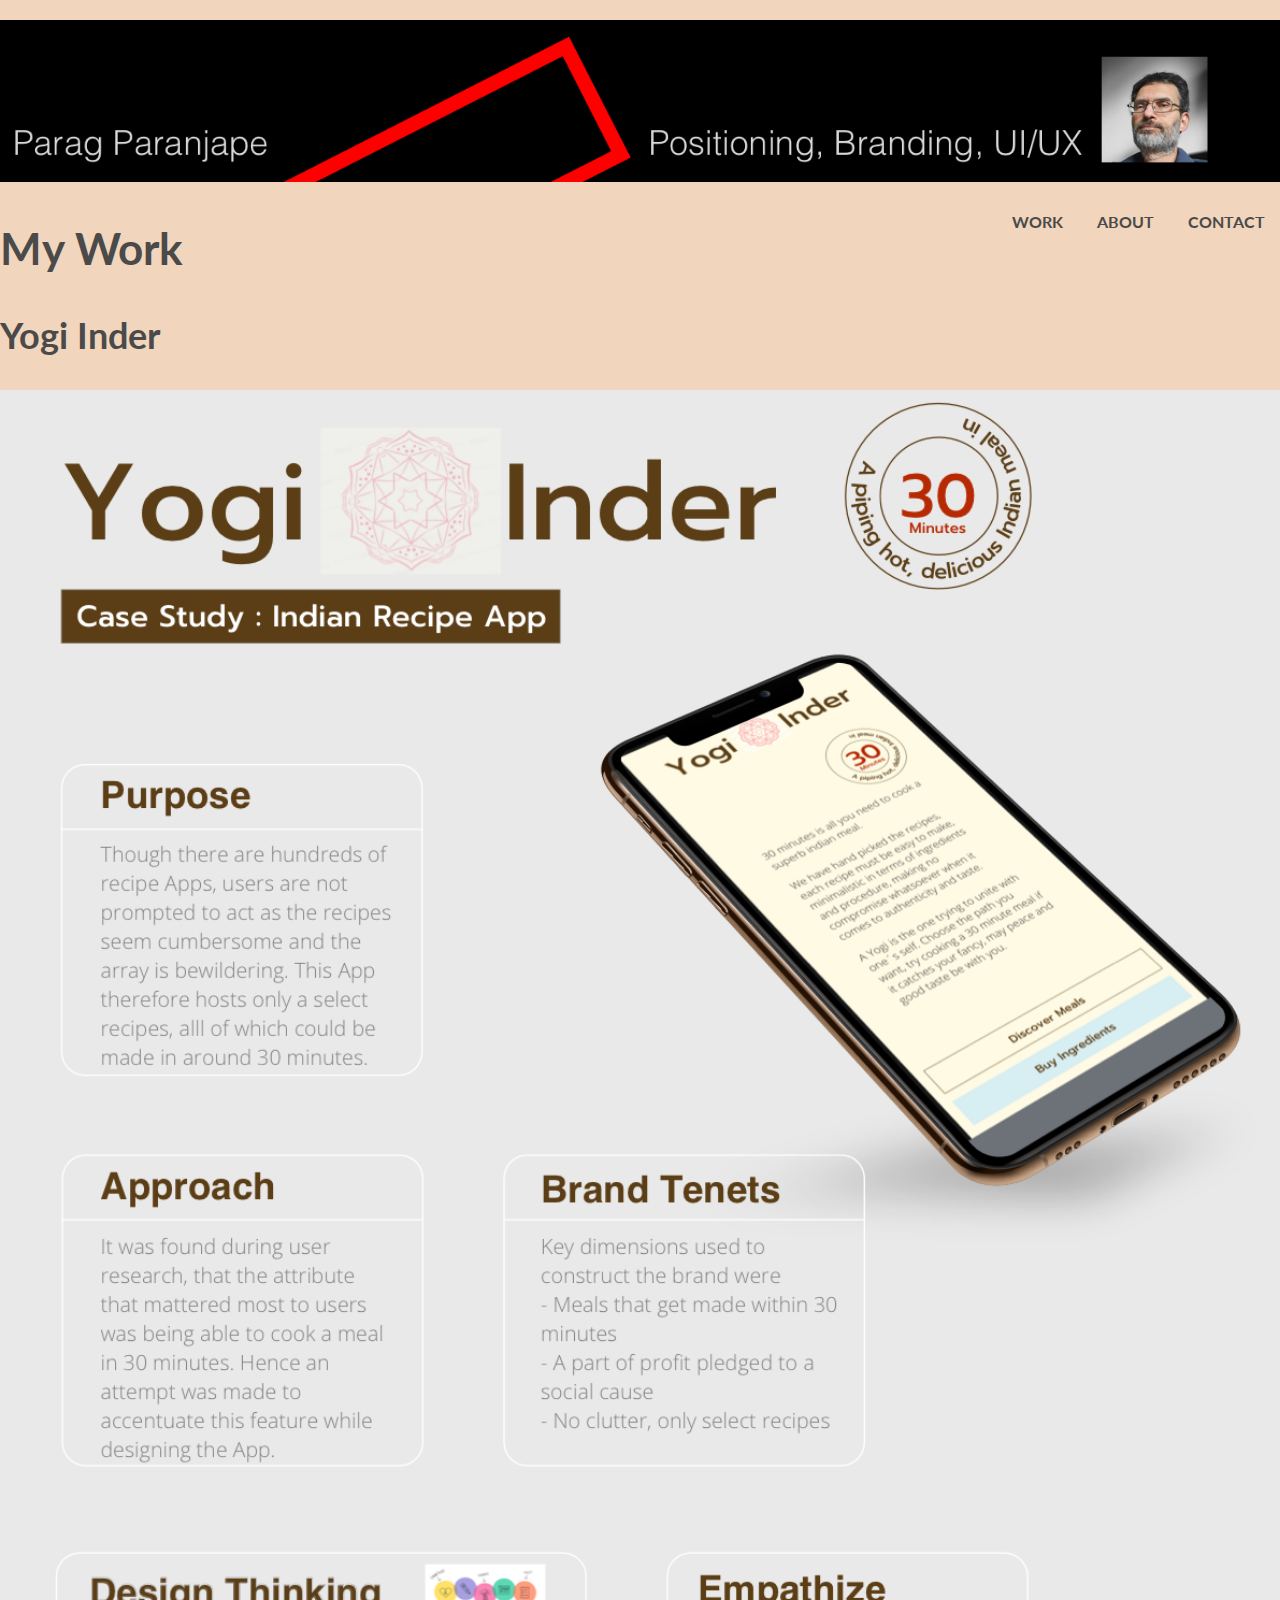
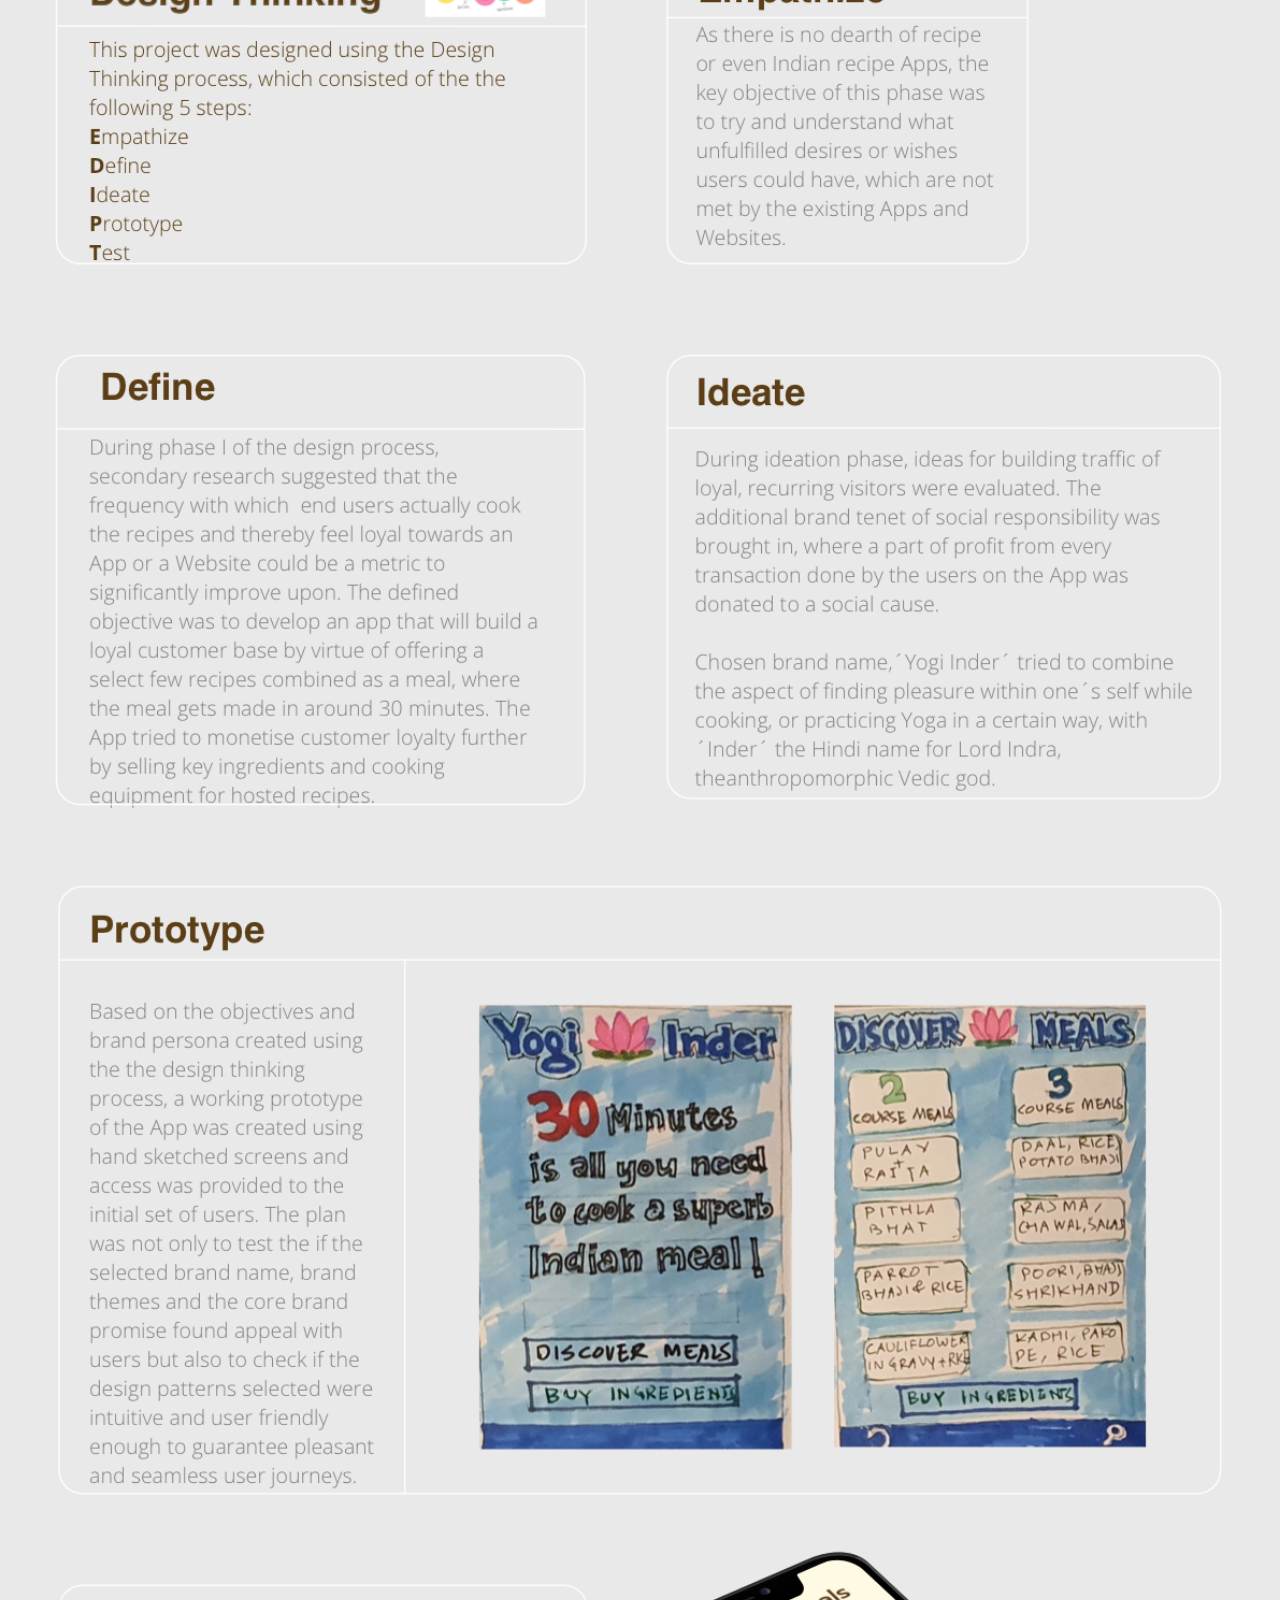
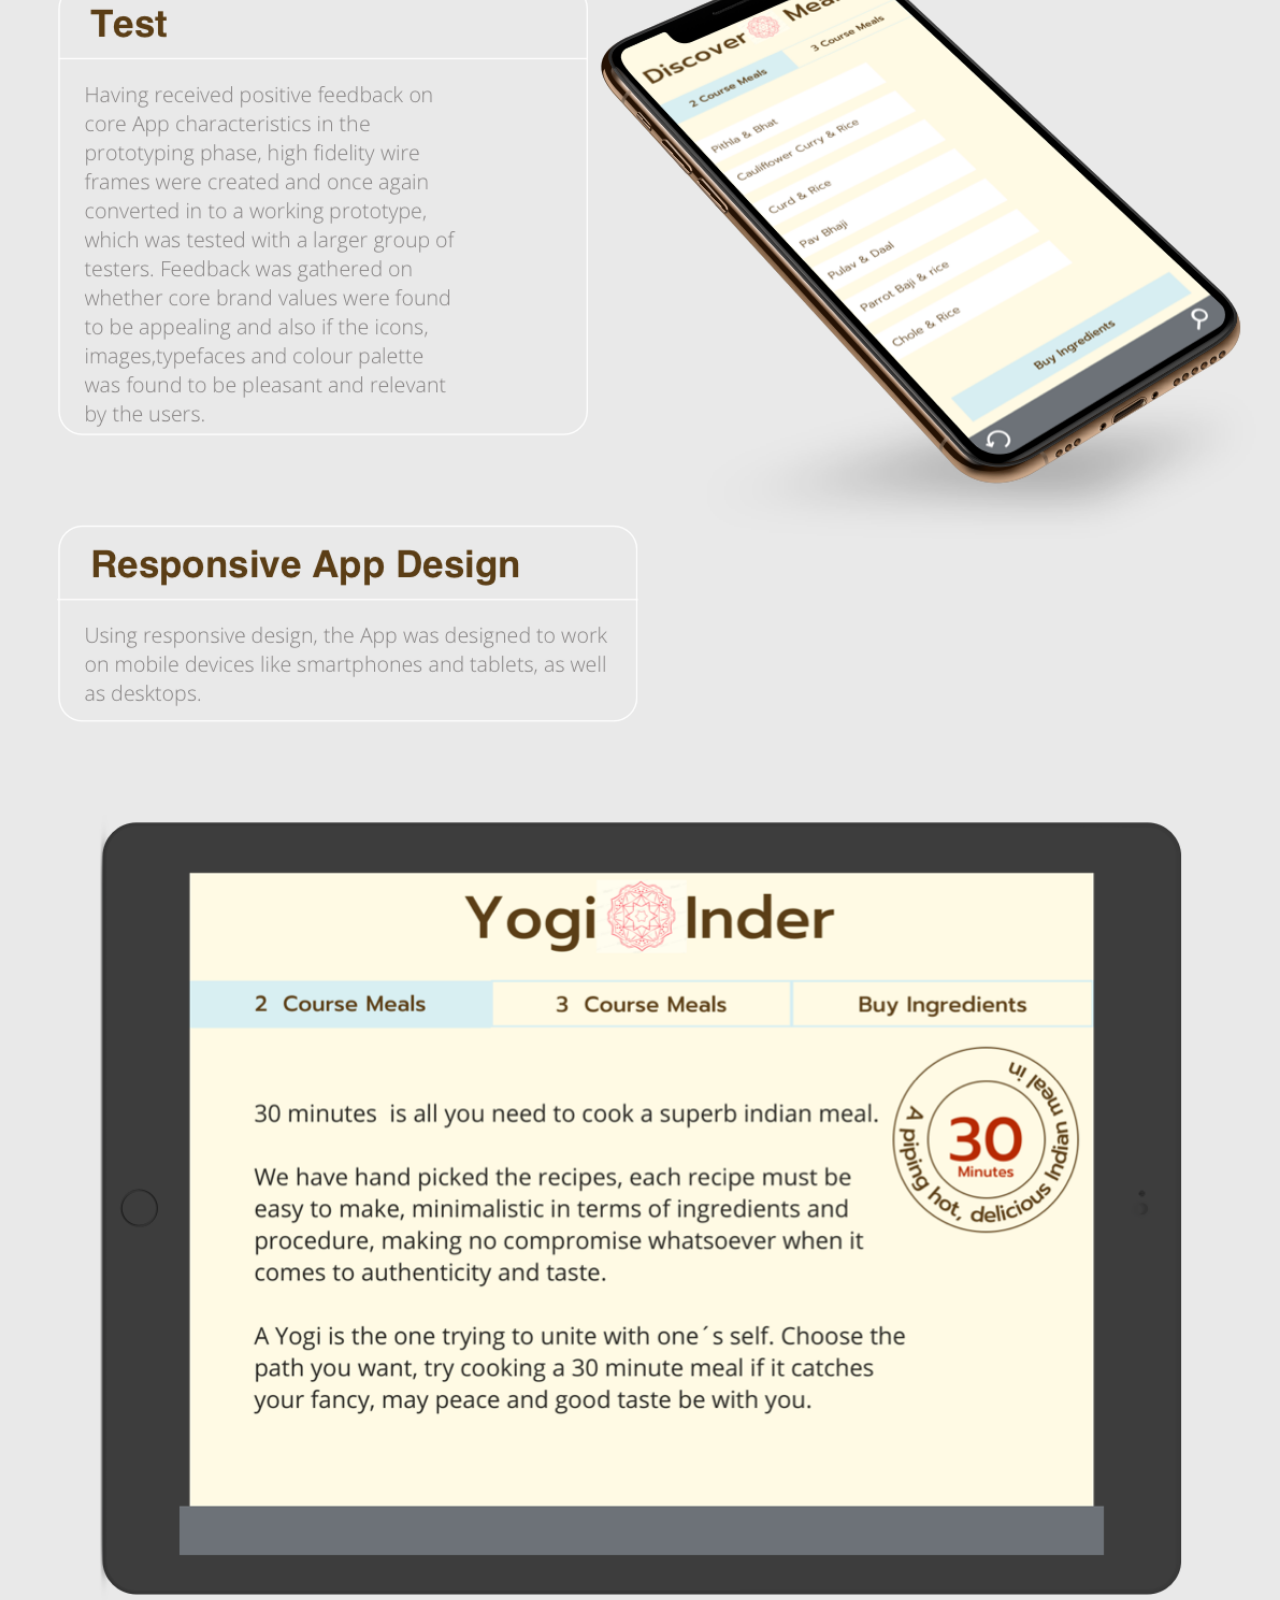
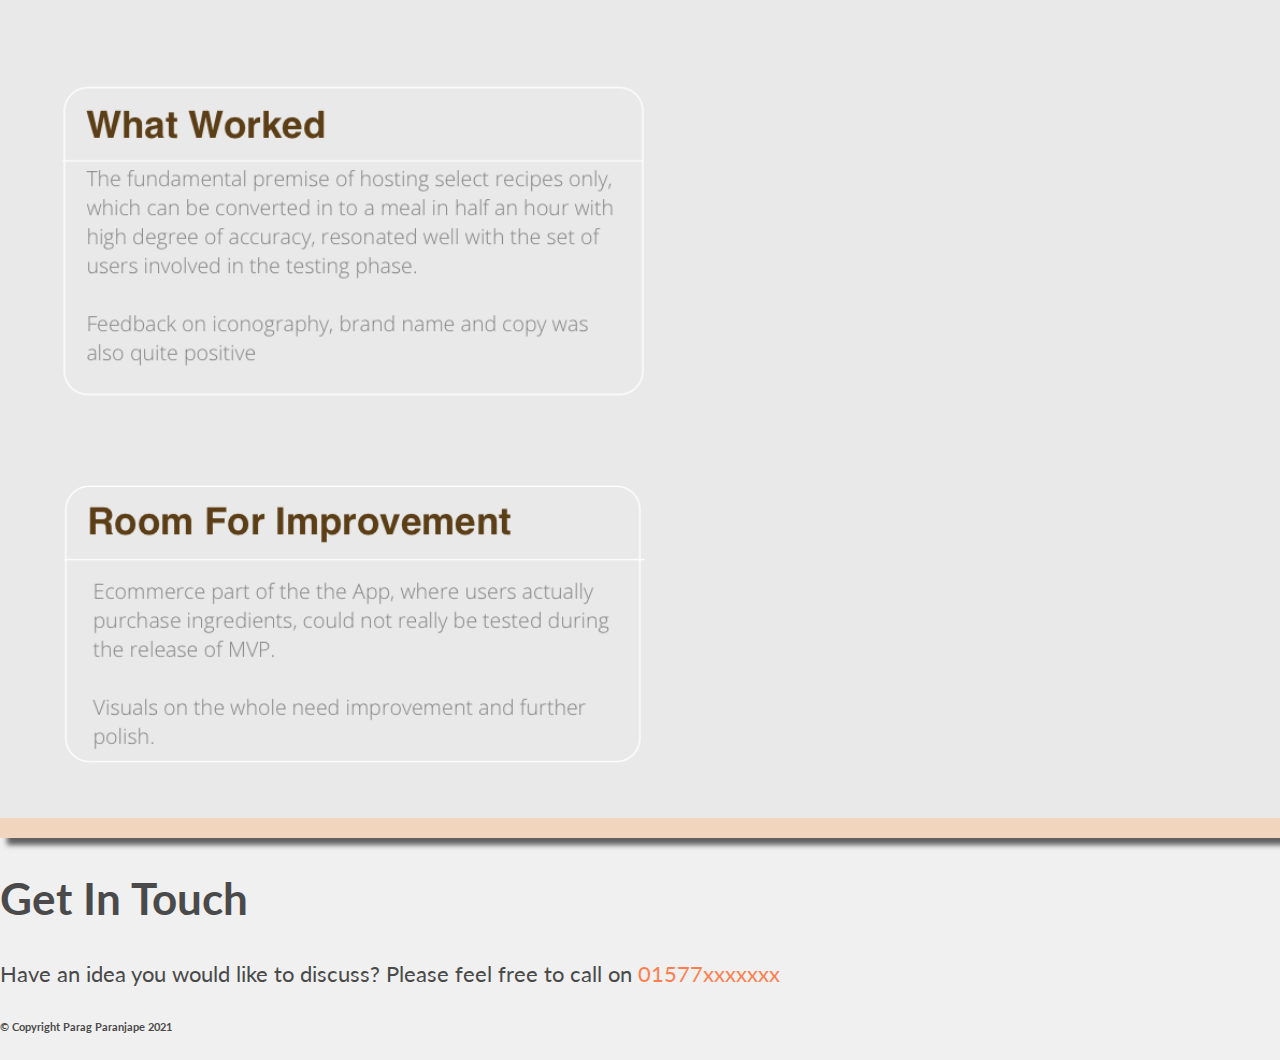
<file: Yogi Inder.html>
<!DOCTYPE html>
<html lang="en" dir="ltr">

  <head>
    <meta name="viewport" content="width=device-width, initial-scale=1.0">
    <meta charset="utf-8">
    <title></title>
    <link rel="preconnect" href="https://fonts.gstatic.com">
<link href="https://fonts.googleapis.com/css2?family=Lato:wght@100;300;400;700&display=swap" rel="stylesheet">
      <link rel="stylesheet" type="text/css" href="css/normalize.css">
    <link rel="stylesheet" type="text/css" href="css/style.css">
    <meta name="viewport" content="width=device-width, initial-scale=1">
  </head>
  <body>
    <header>
      <div>
        <img src="img/Banner.png" alt="Parag Paranjape">

        <nav>
          <ul>
          <li><a href="index.html">Work</a></li>
          <li><a href="About.html">About</a></li>
          <li><a href="#">Contact</a></li>
        </ul>
        </nav>
        </div>
        <h1> My Work </h1>

        <h2> Yogi Inder </h2>
        <picture>
    <source media="(min-width:650px)" srcset="img/Yogi Inder/Yogi Inder 2.png">
      <img src="img/Yogi Inder/Yogi Inder 2.png">
    </picture>

    </header>
    <footer>
      <h1> Get In Touch </h1>
      <h4> Have an idea you would like to discuss? Please feel free to call on <a href="#">01577xxxxxxx</a> </h4>
      <h6> © Copyright Parag Paranjape 2021</h6>
    </footer>
  </body>
</html>
</file>
<file: css/style.css>
.navtoggle.responsive li  {
  display: block;
}
header {
  background-color: #F1D5BC;
  /*text-align: center;*/
  padding: 10px;
  -webkit-box-shadow: 7px 7px 5px 0px rgba(50, 50, 50, 0.75);
  -moz-box-shadow:    7px 7px 5px 0px rgba(50, 50, 50, 0.75);
  box-shadow:         7px 7px 5px 0px rgba(50, 50, 50, 0.75);
  position: relative;
}

.navtoggle li:not(:last-child) {
  display: none;
}
* {
  box-sizing: border-box;
}
body {
  background-color: #F0F0F0;
  font-family: 'Lato', sans-serif;
  font-size: 16px; /* Sets the font size to 16px */
  font-weight: 300; /* Sets the font weight to 300 */
  line-height: 1.6; /* Sets the line-height to 1.6 * the font-size */
  color: #4a4a4a;
}

h1, h2, h3, h4 {
  line-height: 1.4;
}
h1 {
  font-size: 2.75em;
  font-weight: 700;
}

h2 {
  font-size: 2.25em;
  font-weight: 700;
}

h3 {
  font-size: 1.75em;
  font-weight: 400;
}
h4 {
  font-size: 1.35em;
  font-weight: 400;
}
img {
  width: 80%;
}


a {
  color: #ff7f50;
  text-decoration: none; /* No underlining */
}
a:hover {
  color: #cc6540;
  text-decoration: underline; /* Underlining when hovering over a link */
}
a:visited { /* visited link */
  color: #ff7f50;
}
a:active { /* selected link */
  color: #994c30;
}

a:hover,
a:focus {
  color: #cc6540;
  text-decoration: underline;
}
.button {
  display: inline-block; /* since the <a> tag is inline by default, we need to change this to inline-block, but more on this in the next exercise */
  background-color: #ff7f50;
  color: #ffffff; /* needed to override the default link color */
  font-weight: 400;
  padding: 10px;
  border-radius: 3px;
  border-bottom: 2px solid #994c30; /* width of the border, type, color */
  transition: 0.2s ;
    transition-property: opacity;
}
.button:hover {
  opacity: 0.8; /* Reduces the opacity of the button to 80% */
  text-decoration: none;
}
.button.contact {
  background-color: transparent;
  color: #ff7f50;
  text-transform: uppercase;
  border: 2px solid #ff7f50;
}


.button.contact:hover {
  background-color: #ff7f50;
  color: #ffffff;
}
.button:visited { /* visited button link */
color: #ffffff;
}
selector {
  position: relative;
}
/* Layout styling */
.container {
  padding: 0 15px;
}
.row {
  margin: 25px 0; /* 25px top and bottom, 0 left and right */
  .row::after {
  content: "";
  clear: both;
  display: table;
  }
}

#work .row { padding-bottom: 25px; border-bottom: 1px solid #4a4a4a; }
#hero h1 {
  text-align: center; /* Centers text */
}
nav > ul {
  list-style-type: none;
  padding: 0;

}
/*nav > ul > li {
  display: inline-block;
}*/
nav > ul > li > a {
  padding: 0 15px;
  text-transform: uppercase;
  font-weight: 700;
  color: #4a4a4a;
}
#hero {
  background-color: #ffe4c4;
  padding: 20px 0;
  /*display: inline-block;
  width: 100%;*/
}
svg {width:50%;height:auto}
/* ==============================
Medium devices (640px and larger)
================================= */
@media only screen and (min-width: 640px) {
  img {
    width: 100%;
  }

  .navtoggle li:not(:last-child) {
    display: inline-block;
  }
  nav > ul > li {
  display: inline-block;
}
.navtoggle li:last-child {
  display: none;
}
  header {
  text-align: unset;
  padding: 20px 0 13px;
}
nav {
    width: auto;
    float: right;
    margin-top: 4px;
  }
  .col-md-6 {
  width: 50%;

}

}
/* ==============================
Large devices (1024px or larger)
================================= */
@media only screen and (min-width: 1024px) {

img {
  width: 100%;
}
  nav > ul > li {
  display: inline-block;
}
.navtoggle li:not(:last-child) {
  display: inline-block;
}
.navtoggle li:last-child {
  display: none;
}
  header {
  text-align: unset;
  padding: 20px 0 13px;
}
nav {
    width: auto;
    float: right;
    margin-top: 4px;
  }
  .col-md-7 {
  width: 60%;
}
.col-md-5 {
width: 40%;
}
.container {
  max-width: 1400px;
  margin-left: auto;
  margin-right: auto;
}
}
/* ==============================
X-large devices (1440px or larger)
================================= */
@media only screen and (min-width: 1440px) {
}
/* ==============================
Extra-large devices (1920px or larger)
================================= */
@media only screen and (min-width: 1920px) {
}
.Centeralign {text-align: center;}

[class*="col-"] {
  float: right;padding: 20px
}
.sun {
  animation-duration: 4s;
  animation-name: color-change;
  animation-iteration-count: infinite;
  animation-direction: alternate;
  animation-timing-function: linear;
}

@keyframes color-change {
  from {fill: #edc655;}
  to {fill: #f76414;}
}

@keyframes cloud-move {
  from {transform: translate(0,50px);}
  to {transform: translate(200px,50px);}
}

.cloud-front {
  animation-duration: 30s;
  animation-name: cloud-move;
  animation-iteration-count: infinite;
  animation-direction: alternate;
  animation-timing-function: linear;
}
@keyframes crossrotate {
  {transform: rotate(90deg);}

}

.Cross {
  animation-duration: 4s;
  animation-name: crossrotate;
  animation-iteration-count: infinite;

}
body {
  background-color: #F0F0F0;

}

@keyframes crossmove{
  from {transform: translate(150,150px);}
  to {transform: translate(200px,50px);}
}

.Cross {
  animation-duration: 30s;
  animation-name: crossmove;
  animation-iteration-count: infinite;
  animation-direction: alternate;
  animation-timing-function: linear;

}
.navtoggle li .icon {
  position: absolute;
  right: 0;
  top: 2px;
  font-size: 20px;
  padding-right: 0;
}
.navtoggle, .navtoggle.responsive {
position: relative;
}



.navtoggle.responsive nav {
  padding: 24px 0 0;
}
.navtoggle.responsive li  {
  display: block;
  padding: 10px 0;
  border-top: 1px solid rgba(255,127,80,0.5);
}

.navtoggle.responsive li:last-child  {
  padding: 0 0 10px;
}
</file>
